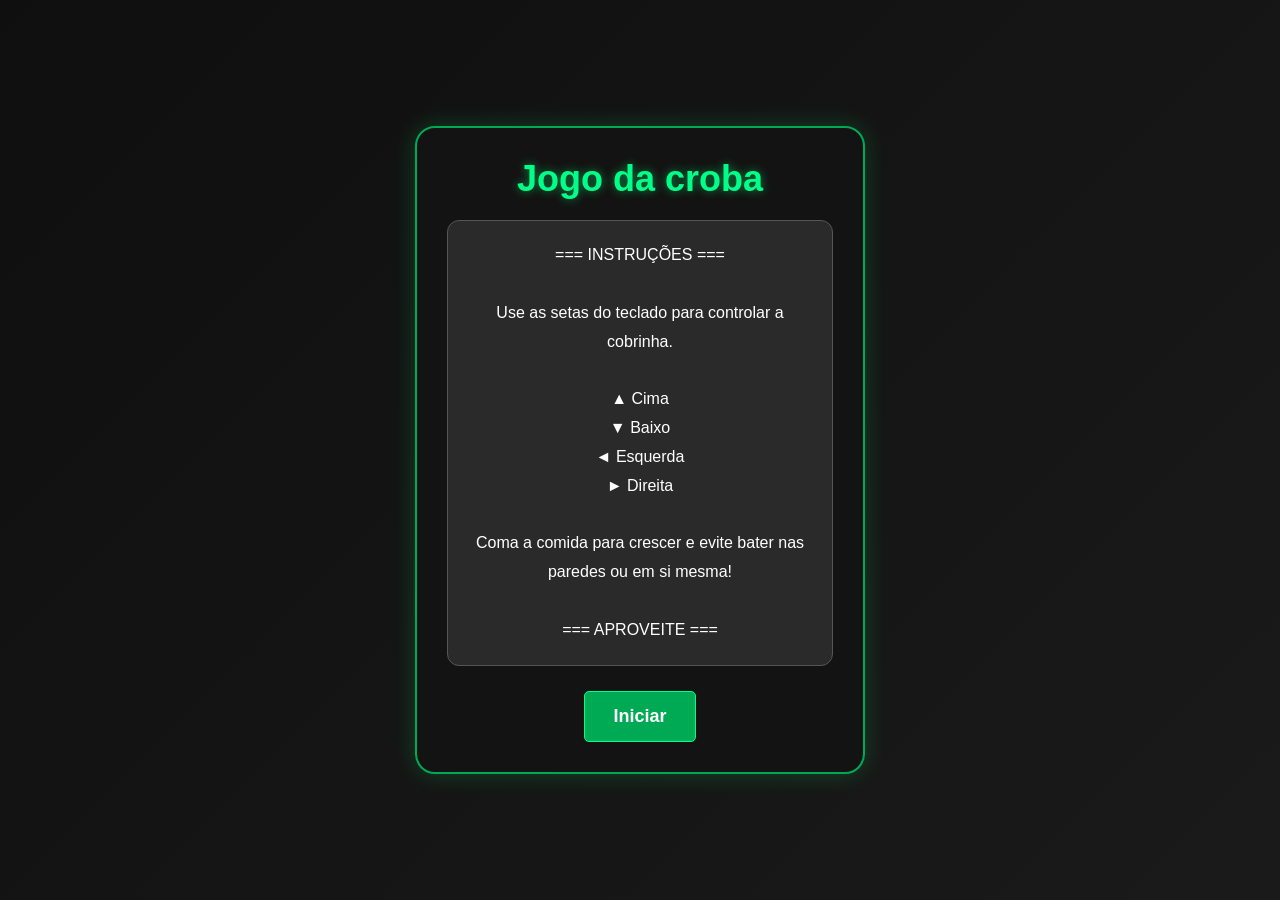
<file: index.html>
<!DOCTYPE html>
<html lang="pt-BR">
<head>
  <meta charset="UTF-8">
  <title>Jogo da croba</title>
  <link rel="stylesheet" href="style.css">
</head>
<body>

  <div class="menu">
    <h1>Jogo da croba</h1>

    <div class="instrucoes">
      === INSTRUÇÕES ===<br><br>
      Use as setas do teclado para controlar a cobrinha.<br><br>
      ▲ Cima<br>
      ▼ Baixo<br>
      ◄ Esquerda<br>
      ► Direita<br><br>
      Coma a comida para crescer e evite bater nas paredes ou em si mesma!<br><br>
      === APROVEITE ===
    </div>

   <a href = "jogo.html" class="botao">Iniciar</a>
  </div>

</body>
</html>
</file>
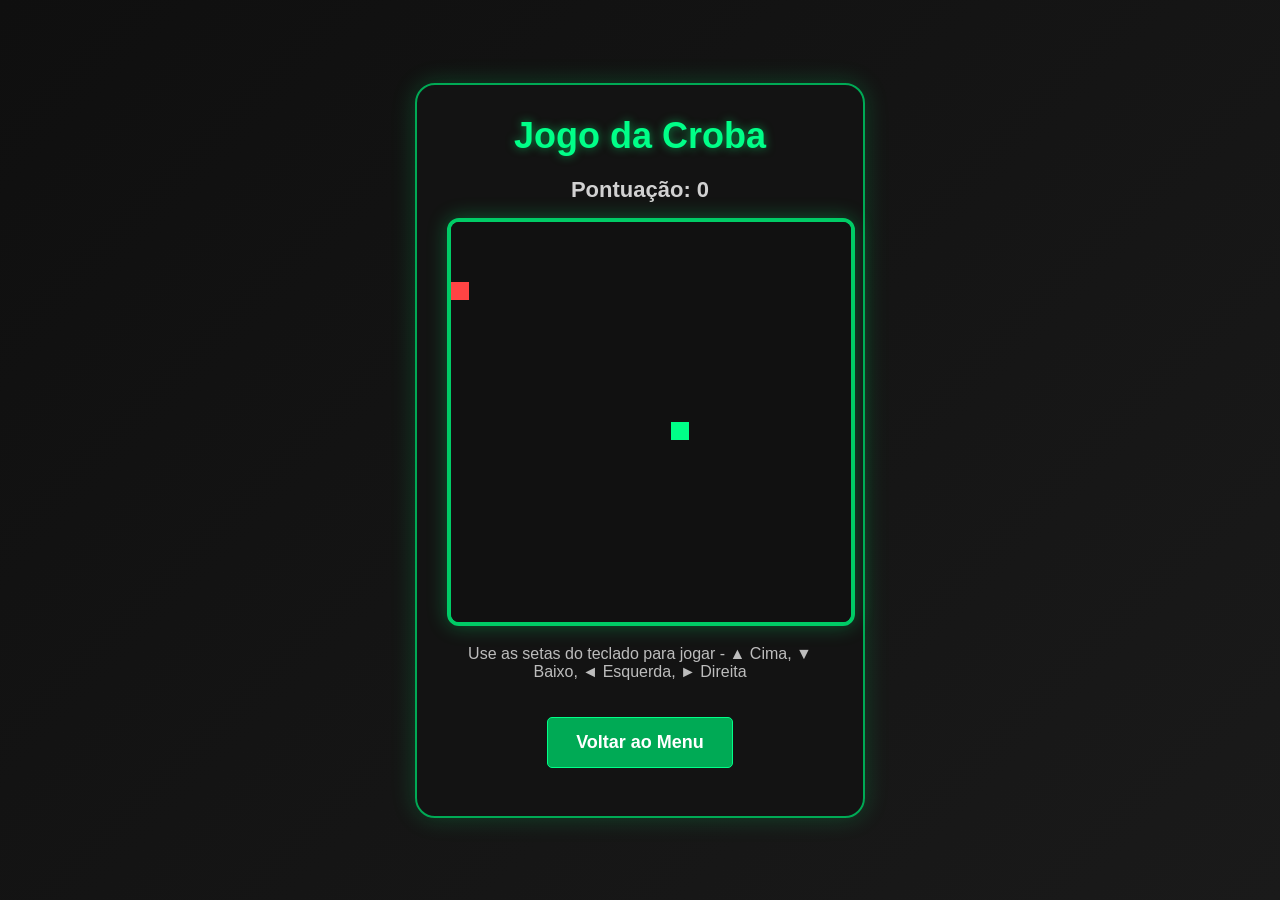
<file: jogo.html>
<!DOCTYPE html>
<html lang="pt-BR">
<head>
  <meta charset="UTF-8">
  <meta name="viewport" content="width=device-width, initial-scale=1.0">
  <title>Jogo da Croba</title>

  <link rel="stylesheet" href="style.css">
</head>
<body>

  <div class="game-container">

    <h1>Jogo da Croba</h1>

    <div class="info">
      <span>Pontuação: <span id="score">0</span></span>
    </div>

    <canvas id="gameCanvas" width="400" height="400"></canvas>

    <div class="controles">
      Use as setas do teclado para jogar - ▲ Cima, ▼ Baixo, ◄ Esquerda, ► Direita
    </div>
    <br></br>
    <a href="init.html" class="botao"> Voltar ao Menu </a>
    <br></br>
  </div>

  <script src="script.js"></script>
</body>
</html>
</file>
<file: style.css>
* {
  margin: 0;
  padding: 0;
  box-sizing: border-box;
}

body {
  height: 100vh;

  background: linear-gradient(135deg, #0f0f0f, #1a1a1a);

  font-family: Arial, Helvetica, sans-serif;

  display: flex;
  justify-content: center;
  align-items: center;

  color: white;
}

.menu,
.game-container {
  background-color: rgba(20, 20, 20, 0.95);

  padding: 30px;

  border-radius: 20px;

  box-shadow: 0 0 25px rgba(0, 255, 120, 0.2);

  text-align: center;

  width: 450px;

  border: 2px solid #00aa55;
}

h1 {
  margin-bottom: 20px;

  font-size: 36px;

  color: #00ff88;

  text-shadow: 0 0 10px rgba(0, 255, 120, 0.5);
}

.instrucoes {
  background-color: #2a2a2a;

  padding: 20px;

  border-radius: 12px;

  line-height: 1.8;

  margin-bottom: 25px;

  font-size: 16px;

  border: 1px solid #555;
}

.botao {
  display: inline-block;

  text-decoration: none;

  background-color: #00aa55;

  color: white;

  padding: 14px 28px;

  border-radius: 5px;

  font-size: 18px;

  font-weight: bold;

  transition: 0.3s;

  border: 1px solid #00ff88;
}

.botao:hover {
  background-color: #00cc66;

  transform: scale(1.05);

  box-shadow: 10px 10px 15px rgba(0, 255, 120, 0.4);
}

.info {
  margin-bottom: 15px;

  font-size: 22px;

  font-weight: bold;

  color: #d1d1d1;
}

#gameCanvas {
  background-color: #111;

  border: 4px solid #00cc66;

  border-radius: 12px;

  box-shadow: 0 0 20px rgba(0, 255, 120, 0.3);
}

.controles {
  margin-top: 15px;

  font-size: 16px;

  color: #bdbdbd;
}

@media (max-width: 500px) {
  .menu,
  .game-container {
    width: 95%;
    padding: 20px;
  }

  h1 {
    font-size: 28px;
  }

  #gameCanvas {
    width: 100%;
    height: auto;
  }
}
</file>
